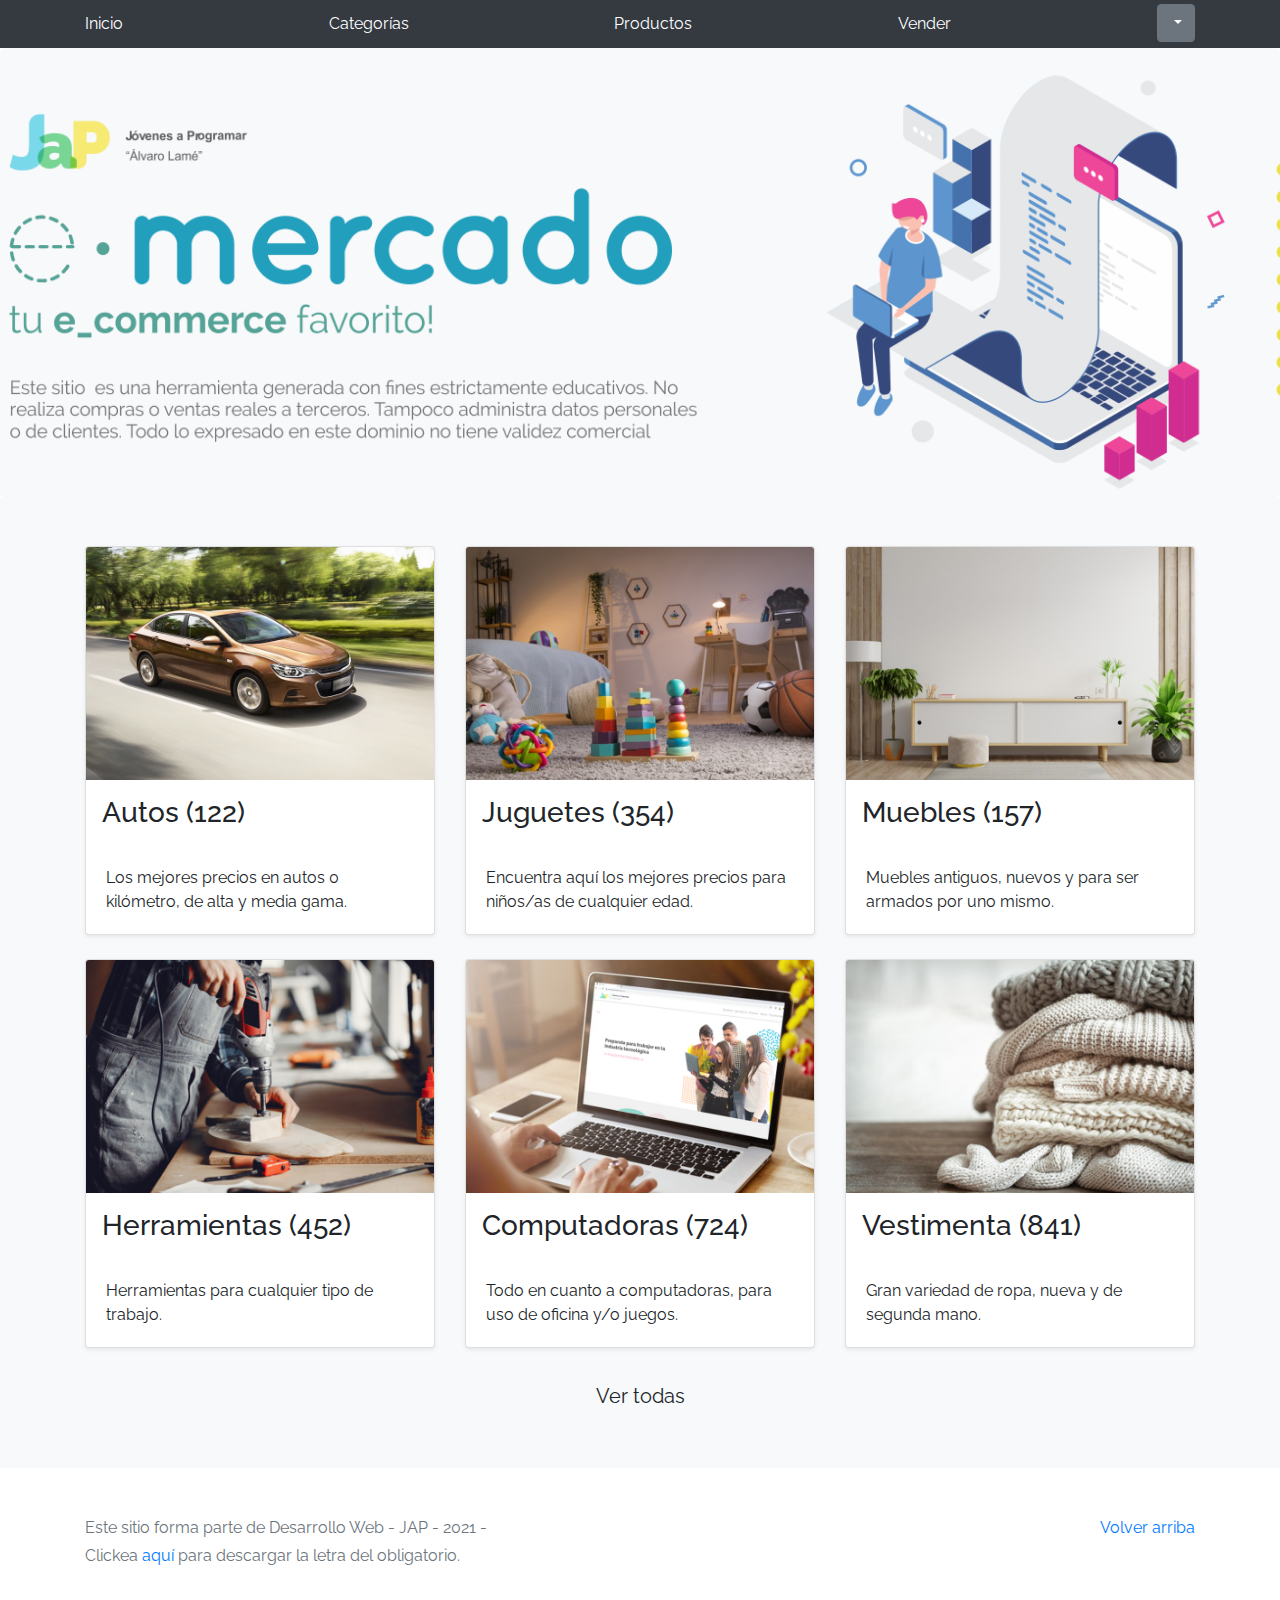
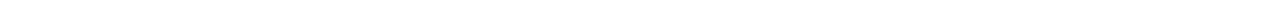
<file: index.html>
<!DOCTYPE html>
<!-- saved from url=(0049)https://getbootstrap.com/docs/4.3/examples/album/ -->
<html lang="en">
  <head>
    <meta http-equiv="Content-Type" content="text/html; charset=UTF-8">
    <meta name="viewport" content="width=device-width, initial-scale=1, shrink-to-fit=no">
    <meta name="description" content="">
    <title>eMercado - Todo lo que busques está aquí</title>

    <link rel="canonical" href="https://getbootstrap.com/docs/4.3/examples/album/">
    <link href="https://fonts.googleapis.com/css?family=Raleway:300,300i,400,400i,700,700i,900,900i" rel="stylesheet">
    <!-- Bootstrap core CSS -->
    <link rel="stylesheet" href="https://cdnjs.cloudflare.com/ajax/libs/font-awesome/5.15.4/css/all.min.css">
    <link href="css/bootstrap.min.css" rel="stylesheet">
    <link href="css/styles.css" rel="stylesheet">
  </head>
  <body>
    <nav class="site-header sticky-top py-1 bg-dark">
      <div class="container d-flex flex-column flex-md-row justify-content-between">
        <a class="py-2 d-none d-md-inline-block" href="index.html">Inicio</a>
        <a class="py-2 d-none d-md-inline-block" href="categories.html">Categorías</a>
        <a class="py-2 d-none d-md-inline-block" href="products.html">Productos</a>
        <a class="py-2 d-none d-md-inline-block" href="sell.html">Vender</a>

        <div class="dropdown">
          <button class="btn btn-secondary dropdown-toggle" type="button" id="dropdownMenuButton" data-toggle="dropdown" aria-haspopup="true" aria-expanded="false">
          </button>
          <div class="dropdown-menu" aria-labelledby="dropdownMenuButton">
            <a class="dropdown-item" href="cart.html">Carrito</a>
            <a class="dropdown-item" href="my-profile.html">Mi Perfil</a>
            <a class="dropdown-item" onClick="desconectar();" href="#">Desconectar</a>

          </div>
        </div>

      </div>
    </nav>
    <main role="main">
      <section class="jumbotron text-center">
        <div class="m-5">
          <h1></h1>
        </div>
      </section>
      <div class="album py-5 bg-light">
        <div class="container">
          <div class="row">
            <div class="col-md-4">
              <a href="categories.html" class="card mb-4 shadow-sm custom-card">
                <img class="bd-placeholder-img card-img-top"  src="img/cat1.jpg">
                <h3 class="m-3">Autos (122)</h3>
                <div class="card-body">
                  <p class="card-text">Los mejores precios en autos 0 kilómetro, de alta y media gama.</p>
                </div>
              </a>
            </div>
            <div class="col-md-4">
                <a href="categories.html" class="card mb-4 shadow-sm custom-card">
                  <img class="bd-placeholder-img card-img-top" src="img/cat2.jpg">
                  <h3 class="m-3">Juguetes (354)</h3>
                  <div class="card-body">
                    <p class="card-text">Encuentra aquí los mejores precios para niños/as de cualquier edad.</p>
                  </div>
                </a>
            </div>
            <div class="col-md-4">
                <a href="categories.html" class="card mb-4 shadow-sm custom-card">
                  <img class="bd-placeholder-img card-img-top" src="img/cat3.jpg">
                  <h3 class="m-3">Muebles (157)</h3>
                  <div class="card-body">
                    <p class="card-text">Muebles antiguos, nuevos y para ser armados por uno mismo.</p>
                  </div>
                </a>
            </div>
            <div class="col-md-4">
                <a href="categories.html" class="card mb-4 shadow-sm custom-card">
                  <img class="bd-placeholder-img card-img-top" src="img/cat4.jpg">
                  <h3 class="m-3">Herramientas (452)</h3>
                  <div class="card-body">
                    <p class="card-text">Herramientas para cualquier tipo de trabajo.</p>
                  </div>
                </a>
            </div>
            <div class="col-md-4">
                <a href="categories.html" class="card mb-4 shadow-sm custom-card">
                  <img class="bd-placeholder-img card-img-top" src="img/cat5.jpg">
                  <h3 class="m-3">Computadoras (724)</h3>
                  <div class="card-body">
                    <p class="card-text">Todo en cuanto a computadoras, para uso de oficina y/o juegos.</p>
                  </div>
                </a>
            </div>
            <div class="col-md-4">
                <a href="categories.html" class="card mb-4 shadow-sm custom-card">
                  <img class="bd-placeholder-img card-img-top" src="img/cat6.jpg">
                  <h3 class="m-3">Vestimenta (841)</h3>
                  <div class="card-body">
                    <p class="card-text">Gran variedad de ropa, nueva y de segunda mano.</p>
                  </div>
                </a>
            </div>
          </div>
          <div class="row">
              <a type="button" class="btn btn-light btn-lg btn-block" href="categories.html">Ver todas</a>
          </div>
        </div>
      </div>
    </main>
    <footer class="text-muted">
      <div class="container">
        <p class="float-right">
          <a href="#">Volver arriba</a>
        </p>
        <p>Este sitio forma parte de Desarrollo Web - JAP - 2021 -</p>
        <p>Clickea <a target="_blank" href="Letra.pdf">aquí</a> para descargar la letra del obligatorio.</p>
      </div>
    </footer>
    <script src="js/jquery-3.4.1.min.js"></script>
    <script src="js/bootstrap.bundle.min.js"></script>
    <script src="js/init.js"></script>
    <script src="js/login.js"></script>
    <script src="js/login.js"></script>    
  </body>
</html>
</file>
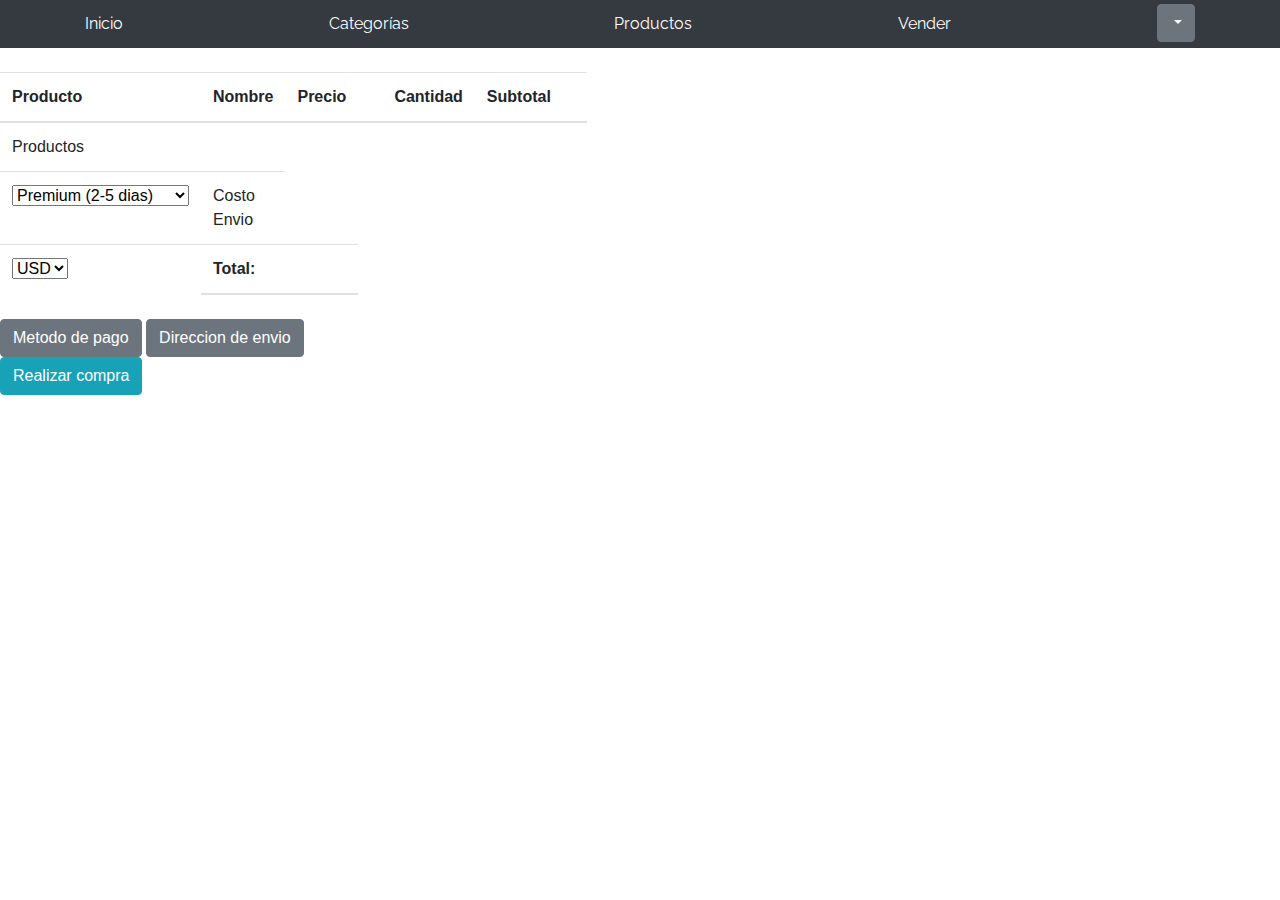
<file: cart.html>
<!DOCTYPE html>
<!-- saved from url=(0049)https://getbootstrap.com/docs/4.3/examples/album/ -->
<html lang="en">

<head>
  <meta http-equiv="Content-Type" content="text/html; charset=UTF-8">

  <meta name="viewport" content="width=device-width, initial-scale=1, shrink-to-fit=no">
  <meta name="description" content="">
  <title>eMercado - Todo lo que busques está aquí</title>

  <link rel="canonical" href="https://getbootstrap.com/docs/4.3/examples/album/">
  <link href="https://fonts.googleapis.com/css?family=Raleway:300,300i,400,400i,700,700i,900,900i" rel="stylesheet">
  <link href="css/cart.css" rel="stylesheet">

  <style>
    .bd-placeholder-img {
      font-size: 1.125rem;
      text-anchor: middle;
      -webkit-user-select: none;
      -moz-user-select: none;
      -ms-user-select: none;
      user-select: none;
    }

    @media (min-width: 768px) {
      .bd-placeholder-img-lg {
        font-size: 3.5rem;
      }
    }
  </style>
  <link href="css/bootstrap.min.css" rel="stylesheet">
  <link href="css/styles.css" rel="stylesheet">
  <link href="css/dropzone.css" rel="stylesheet">
</head>

<body>
            <nav class="site-header sticky-top py-1 bg-dark">
              <div class="container d-flex flex-column flex-md-row justify-content-between">
                <a class="py-2 d-none d-md-inline-block" href="index.html">Inicio</a>
                <a class="py-2 d-none d-md-inline-block" href="categories.html">Categorías</a>
                <a class="py-2 d-none d-md-inline-block" href="products.html">Productos</a>
                <a class="py-2 d-none d-md-inline-block" href="sell.html">Vender</a>
                <div class="dropdown">
                  <button class="btn btn-secondary dropdown-toggle" type="button" id="dropdownMenuButton" data-toggle="dropdown" aria-haspopup="true" aria-expanded="false">
                  </button>
                  <div class="dropdown-menu" aria-labelledby="dropdownMenuButton">
                    <a class="dropdown-item" href="cart.html">Mi Carrito<span id="mostrarCarrito" class="badge badge-pill badge-info"></span></a>
                    <a class="dropdown-item" href="my-profile.html">Mi Perfil</a>
                    <a class="dropdown-item" onClick="desconectar();" href="#">Desconectar</a>
            
                  </div>
                </div>
              </div>
              
            </nav>
        <div class="bloqueCentral">
            <table class="table w-25 my-4">
              <thead> <!-- Encabezado -->
                <tr>
                  <th scope="col">Producto</th>
                  <th scope="col">Nombre</th>
                  <th scope="col">Precio</th>
                  <th scope="col"></th>
                  <th scope="col">Cantidad</th>
                  <th scope="col">Subtotal</th>
                  <th></th>
                </tr>
              </thead>
              <tbody id="carrito">
              </tbody>
              <thead>
                <td scope="col">Productos</td>
                <td scope="col" id="costo"></td>
              </thead>
              <td>
                <select onchange="envio()" id="mySelect">
                  <option value="0.15">Premium (2-5 dias)</option>
                  <option value="0.07">Express (5-8 dias)</option>
                  <option value="0.05">Standard (12-15 dias)</option>
                </select>
                </td>
                <td id="CostoEnvio">Costo Envio</td>
                <thead>
                  <td><select onchange="currency()" id="myCurrency">
                    <option  value="USD">USD</option>
                    <option value="UYU">UYU</option>
                  </select>
            </td>
                  <th scope="col">Total:</th>
                  <th scope="col" id="total"></th>
                </thead>
            </table>  
          <div class="container">

          <div class="modal fade" id="contenedor-modal" tabindex="-1">
            <div class="modal-dialog">
              <div class="modal-content">
                <div class="modal-header"></div>
                <div class="modal-body"> 
                  <div> <input type="radio" name="choice" value="credito" id="credito" onclick="showOrHide()" > 
                    <label for="choice-yes">Tarjeta de Credito</label> 
                        <!--<div class="container" id="creditForm">
                          <div class="row mt-2">-->
                            <form  class="was-validated">
                              <div class="form-group" id="creditForm">

                                <div class="form-group">
                                  <label for="uname">Numero de tarjeta:</label>
                                  <input type="text" class="form-control" id="numeroPago" placeholder="Numero de tarjeta" maxlength="9" minlength="9" required>
                                  <div class="valid-feedback"></div>
                                  <div class="invalid-feedback"></div>
                                </div>

                        
                                <select id="VencimientoMes" class="form-select" aria-label="Disabled select example" required>
                                  <option value="">Mes de vencimiento</option>
                                  <option value="Enero">Enero</option>
                                  <option value="Febrero">Febrero</option>
                                  <option value="Marzo">Marzo</option>
                                  <option value="Abril">Abril</option>
                                  <option value="Mayo">Mayo</option>
                                  <option value="Junio">Junio</option>
                                  <option value="Julio">Julio</option>
                                  <option value="Agosto">Agosto</option>
                                  <option value="Setiembre">Setiembre</option>
                                  <option value="Octubre">Octubre</option>
                                  <option value="Noviembre">Noviembre</option>
                                  <option value="Diciembre">Diciembre</option>
                                </select>                      


                                <select id="VencimientoAño" class="form-select" aria-label="Disabled select example" required>
                                  <option value="">Año de vencimiento</option>
                                  <option value="21">21</option>
                                  <option value="22">22</option>
                                  <option value="23">23</option>
                                  <option value="24">24</option>
                                  <option value="25">25</option>
                                  <option value="26">26</option>
                                  <option value="27">27</option>
                                  <option value="28">28</option>
                                  <option value="29">29</option>
                                  <option value="30">30</option>
                                </select>

                                <div class="form-group">
                                  <label for="uname">Nombre</label>
                                  <input type="text" class="form-control" id="nombrePago" placeholder="Nombre" required>
                                  <div class="valid-feedback"></div>
                                  <div class="invalid-feedback"></div>
                                </div>
                                <button type="submit" class="btn btn-primary"  onclick="guardarpago()" >Guardar</button>

                          </div>
                        </form> 
                    
                      </div>

                
                  <input type="radio" name="choice" value="bancaria" id="bancaria" onclick="showOrHide()">
                  <label for="choice-no">Transferencia bancaria</label>   <div class="container" id="BankForm">
                  <form  class="was-validated">
                      <div class="form-group" id="creditForm">

                        <div class="form-group">
                          <label for="uname">Numero de cuenta:</label>
                          <input type="text" class="form-control" id="NumeroDeCuenta" placeholder="Numero de cuenta" maxlength="13" minlength="13" required>
                          <div class="valid-feedback"></div>
                          <div class="invalid-feedback"></div>
                        </div>
                        <button type="submit" class="btn btn-primary"  onclick="guardarpago()">Guardar</button>

                  </div>




                    </div>
                  </div>
                  <div class="modal-footer">

                  <button type="button" class="btn btn-secondary" data-dismiss="modal">Cerrar</button>



                  </div>
                </div>
              </form>
              </div>
            </div>
          </div>


          <div>
        
          </div>   
          <button class="btn btn-secondary" data-toggle="modal" data-target="#contenedor-modal">Metodo de pago</button>
     
  <button class="btn btn-secondary" type="button" data-toggle="collapse" data-target="#collapseExample" aria-expanded="false" aria-controls="collapseExample">
Direccion de envio  </button>

<div class="collapse" id="collapseExample">
  <div class="card card-body">
    <form  class="was-validated">
      <div class="container rounded bg-white mt-5 mb-5">
        <div class="row">
            <div class="col-md-5 border-right">
                <div class="p-3 py-5">
                    <div class="d-flex justify-content-between align-items-center mb-3">
                        <h4 class="text-right">Direccion de envio</h4>
                    </div>
                    <div class="row mt-2">
                        <div class="col-md-6"><label class="labels">Calle</label><input type="text" class="form-control" id="Calle" placeholder="Calle" required></div>
                        <div class="col-md-6"><label class="labels">Esquina</label><input type="text" class="form-control" id="Esquina" placeholder="Esquina" required></div>
                        <div class="col-md-6"><label class="labels">Numero de puerta</label><input type="text" class="form-control" id="Numero" placeholder="Numero" required></div>
                        <div class="col-md-6"><label class="labels">Pais</label><input type="text" class="form-control" id="Pais" placeholder="Pais" required></div>
    
                    </div>
                </div>
            </div>
        </div>
    </div>
    </div>
    </div>
    </form> 
  </div>

  </div>

  <button class="btn btn-info" onclick="comprar()">Realizar compra</button>

  <div id="spinner-wrapper">
    <div class="lds-ring">
      <div></div>
      <div></div>
      <div></div>
      <div></div>
    </div>
  </div>
  <script src="js/jquery-3.4.1.min.js"></script>
  <script src="js/bootstrap.bundle.min.js"></script>
  <script src="js/dropzone.js"></script>
  <script src="js/init.js"></script>
  <script src="js/cart.js"></script>



  
</body>

</html>
</file>
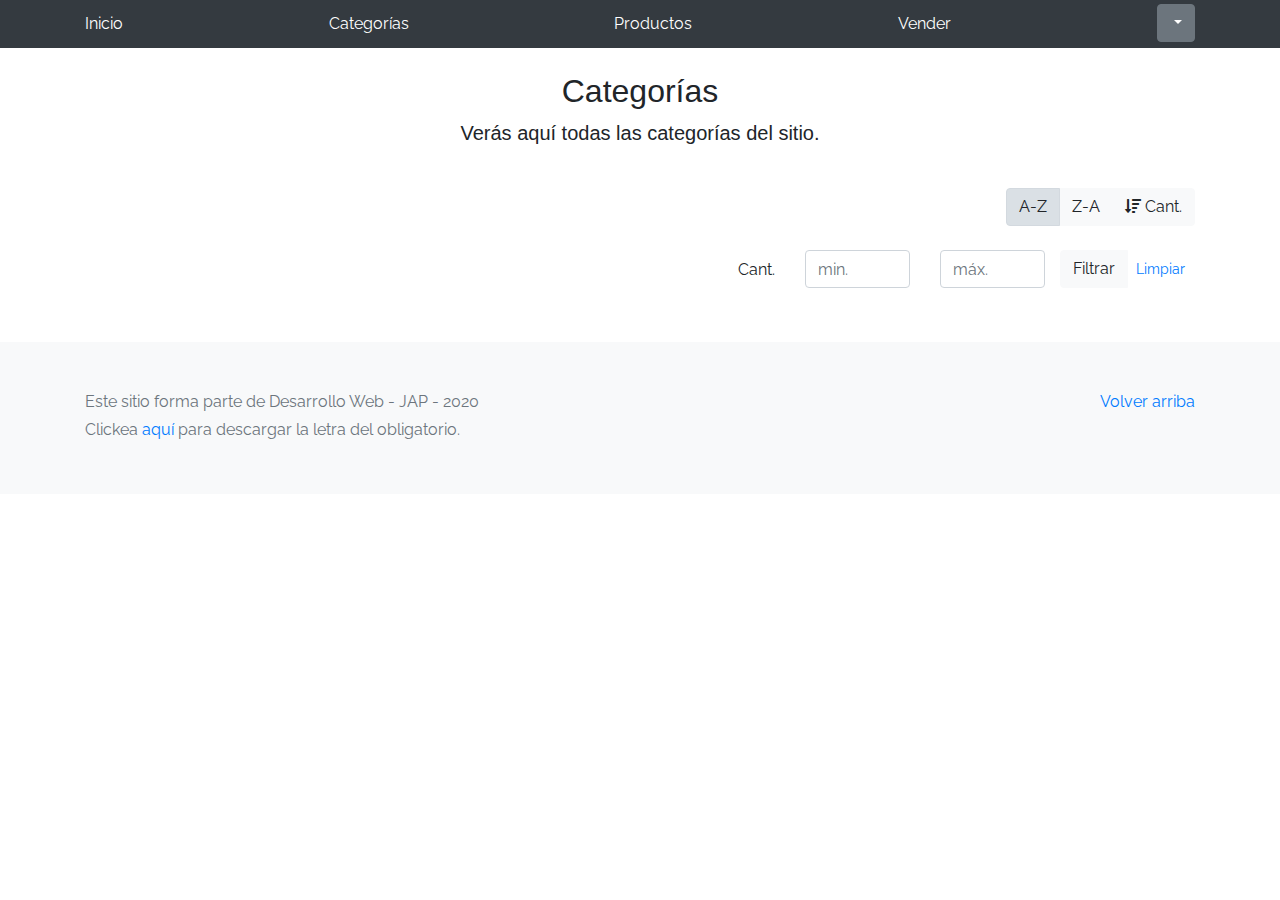
<file: categories.html>
<!DOCTYPE html>
<!-- saved from url=(0049)https://getbootstrap.com/docs/4.3/examples/album/ -->
<html lang="en">
  <head>
    <meta http-equiv="Content-Type" content="text/html; charset=UTF-8">
    <meta name="viewport" content="width=device-width, initial-scale=1, shrink-to-fit=no">
    <meta name="description" content="">
    <title>eMercado - Todo lo que busques está aquí</title>

    <link rel="canonical" href="https://getbootstrap.com/docs/4.3/examples/album/">
    <link href="https://fonts.googleapis.com/css?family=Raleway:300,300i,400,400i,700,700i,900,900i" rel="stylesheet">
    <link href="css/font-awesome.min.css" rel="stylesheet">

    <link href="css/bootstrap.min.css" rel="stylesheet">
    <link href="css/styles.css" rel="stylesheet">
  </head>
  <body>
    <nav class="site-header sticky-top py-1 bg-dark">
      <div class="container d-flex flex-column flex-md-row justify-content-between">
        <a class="py-2 d-none d-md-inline-block" href="index.html">Inicio</a>
        <a class="py-2 d-none d-md-inline-block" href="categories.html">Categorías</a>
        <a class="py-2 d-none d-md-inline-block" href="products.html">Productos</a>
        <a class="py-2 d-none d-md-inline-block" href="sell.html">Vender</a>

        <div class="dropdown">
          <button class="btn btn-secondary dropdown-toggle" type="button" id="dropdownMenuButton" data-toggle="dropdown" aria-haspopup="true" aria-expanded="false">
          </button>
          <div class="dropdown-menu" aria-labelledby="dropdownMenuButton">
            <a class="dropdown-item" href="cart.html">Mi Carrito</a>
            <a class="dropdown-item" href="my-profile.html">Mi Perfil</a>
            <a class="dropdown-item" onClick="desconectar();" href="#">Desconectar</a>

          </div>
        </div>
      


    </nav>
    <main role="main" class="pb-5">
        <div class="text-center p-4">
            <h2>Categorías</h2>
            <p class="lead">Verás aquí todas las categorías del sitio.</p>
        </div>
        <div class="container">
            <div class="row">
                <div class="col text-right">
                    <div class="btn-group btn-group-toggle mb-4" data-toggle="buttons">
                        <label class="btn btn-light active" id="sortAsc" >
                            <input type="radio" name="options" autocomplete="off" checked>A-Z
                        </label>
                        <label class="btn btn-light" id="sortDesc" >
                            <input type="radio" name="options" autocomplete="off">Z-A
                        </label>
                        <label class="btn btn-light" id="sortByCount" >
                            <input type="radio" name="options" autocomplete="off"><i class="fas fa-sort-amount-down mr-1"></i>Cant.
                        </label>
                    </div>
                </div>
            </div>
            <div class="row justify-content-end">
              <div class="col-md-6"></div>
                <div class="col-md-6 col-sm-12 mb-1 container">
                  <div class="row container p-0 m-0">
                    <div class="col">
                      <p class="font-weight-normal text-right my-2">Cant.</p>
                    </div>
                    <div class="col">
                      <input class="form-control" type="number" placeholder="min." id="rangeFilterCountMin">
                    </div>
                    <div class="col">
                      <input class="form-control" type="number" placeholder="máx." id="rangeFilterCountMax">
                    </div>
                    <div class="col-3 p-0">
                      <div class="btn-group" role="group">
                        <button class="btn btn-light btn-block" id="rangeFilterCount">Filtrar</button>
                        <button class="btn btn-link btn-sm" id="clearRangeFilter">Limpiar</button>
                      </div>
                    </div>
                  </div>
                </div>
            </div>
            <div class="row">
                <div class="list-group" id="cat-list-container">
                </div>
            </div>
        </div>
    </main>
    <footer class="text-muted bg-light">
      <div class="container">
        <p class="float-right">
          <a href="#">Volver arriba</a>
        </p>
        <p>Este sitio forma parte de Desarrollo Web - JAP - 2020</p>
        <p>Clickea <a target="_blank" href="Letra.pdf">aquí</a> para descargar la letra del obligatorio.</p>
      </div>
    </footer>
    <div id="spinner-wrapper"><div class="lds-ring"><div></div><div></div><div></div><div></div></div></div>
    <script src="js/jquery-3.4.1.min.js"></script>
    <script src="js/bootstrap.bundle.min.js"></script>
    <script src="js/init.js"></script>
    <script src="js/categories.js"></script>
    <script src="js/login.js"></script>
  </body>
</html>
</file>
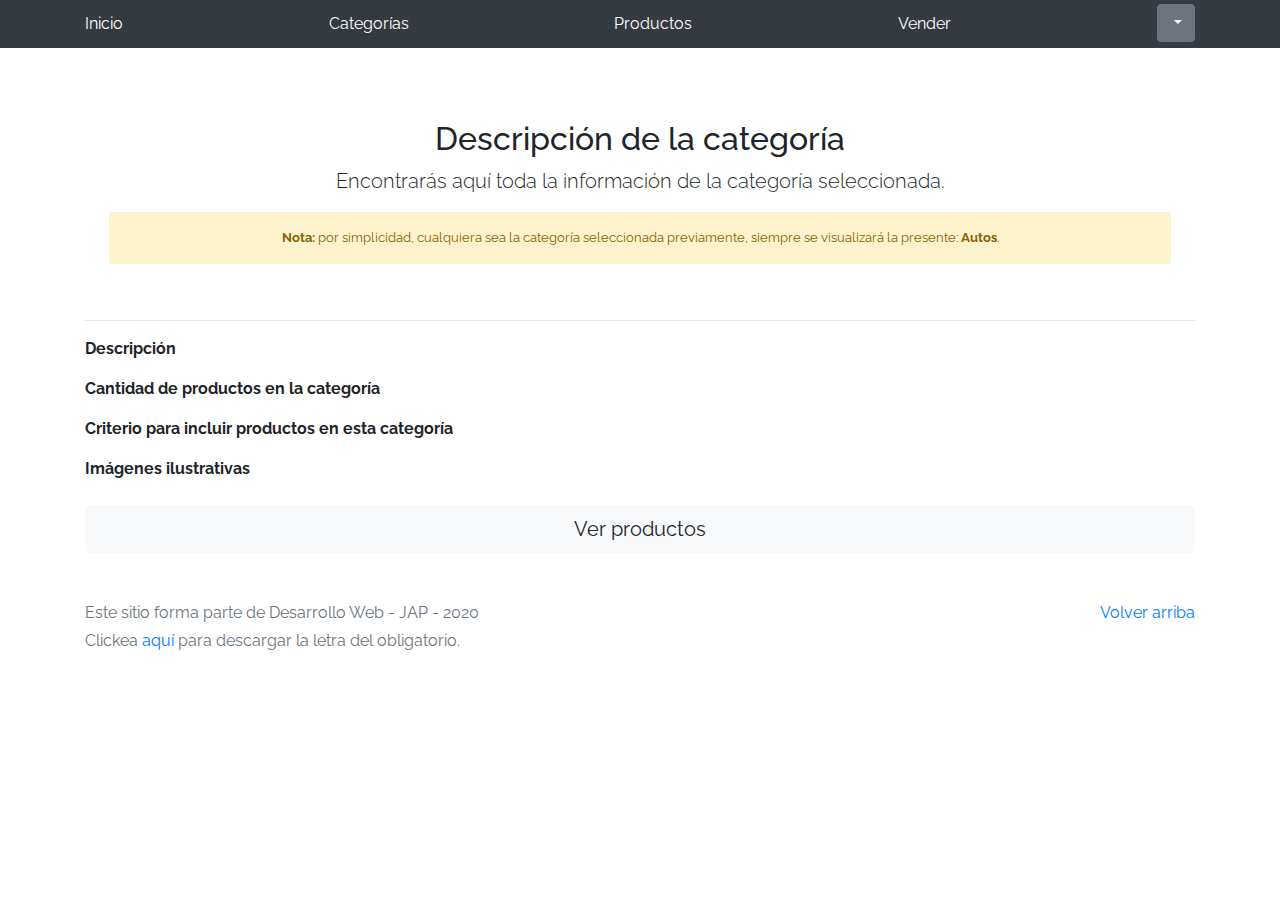
<file: category-info.html>
<!DOCTYPE html>
<!-- saved from url=(0049)https://getbootstrap.com/docs/4.3/examples/album/ -->
<html lang="en">

<head>
  <meta http-equiv="Content-Type" content="text/html; charset=UTF-8">
  <meta name="viewport" content="width=device-width, initial-scale=1, shrink-to-fit=no">
  <meta name="description" content="">
  <title>eMercado - Todo lo que busques está aquí</title>

  <link rel="canonical" href="https://getbootstrap.com/docs/4.3/examples/album/">
  <link href="https://fonts.googleapis.com/css?family=Raleway:300,300i,400,400i,700,700i,900,900i" rel="stylesheet">
  <!-- Bootstrap core CSS -->
  <link href="css/bootstrap.min.css" rel="stylesheet">
  <link href="css/styles.css" rel="stylesheet">
</head>

<body>
  <nav class="site-header sticky-top py-1 bg-dark">
    <div class="container d-flex flex-column flex-md-row justify-content-between">
      <a class="py-2 d-none d-md-inline-block" href="index.html">Inicio</a>
      <a class="py-2 d-none d-md-inline-block" href="categories.html">Categorías</a>
      <a class="py-2 d-none d-md-inline-block" href="products.html">Productos</a>
      <a class="py-2 d-none d-md-inline-block" href="sell.html">Vender</a>

      <div class="dropdown">
        <button class="btn btn-secondary dropdown-toggle" type="button" id="dropdownMenuButton" data-toggle="dropdown" aria-haspopup="true" aria-expanded="false">
        </button>
        <div class="dropdown-menu" aria-labelledby="dropdownMenuButton">
          <a class="dropdown-item" href="cart.html">Mi Carrito</a>
          <a class="dropdown-item" href="my-profile.html">Mi Perfil</a>
          <a class="dropdown-item" onClick="desconectar();" href="#">Desconectar</a>

        </div>
      </div>
      
    </div>
  </nav>
  <main role="main">
    <div class="container mt-5">
      <div class="text-center p-4">
        <h2>Descripción de la categoría</h2>
        <p class="lead">Encontrarás aquí toda la información de la categoría seleccionada.</p>
        <p class="small alert-warning py-3"><strong>Nota: </strong>por simplicidad, cualquiera sea la categoría
          seleccionada previamente, siempre se visualizará la presente: <strong>Autos</strong>.</p>
      </div>
      <h3 id="categoryName"></h3>
      <hr class="my-3">
      <dl>
        <dt>Descripción</dt>
        <dd>
          <p id="categoryDescription"></p>
        </dd>

        <dt>Cantidad de productos en la categoría</dt>
        <dd>
          <p id="productCount"></p>
        </dd>

        <dt>Criterio para incluir productos en esta categoría</dt>
        <dd>
          <p id="productCriteria"></p>
        </dd>

        <dt>Imágenes ilustrativas</dt>
        <dd>
          <div class="row text-center text-lg-left pt-2" id="productImagesGallery">
          </div>
        </dd>
      </dl>
      <a type="button" class="btn btn-light btn-lg btn-block" href="products.html">Ver productos</a>
    </div>
  </main>
  <footer class="text-muted">
    <div class="container">
      <p class="float-right">
        <a href="#">Volver arriba</a>
      </p>
      <p>Este sitio forma parte de Desarrollo Web - JAP - 2020</p>
      <p>Clickea <a target="_blank" href="Letra.pdf">aquí</a> para descargar la letra del obligatorio.</p>
    </div>
  </footer>
  <div id="spinner-wrapper">
    <div class="lds-ring">
      <div></div>
      <div></div>
      <div></div>
      <div></div>
    </div>
  </div>
  <script src="js/jquery-3.4.1.min.js"></script>
  <script src="js/bootstrap.bundle.min.js"></script>
  <script src="js/init.js"></script>
  <script src="js/category-info.js"></script>
</body>

</html>
</file>
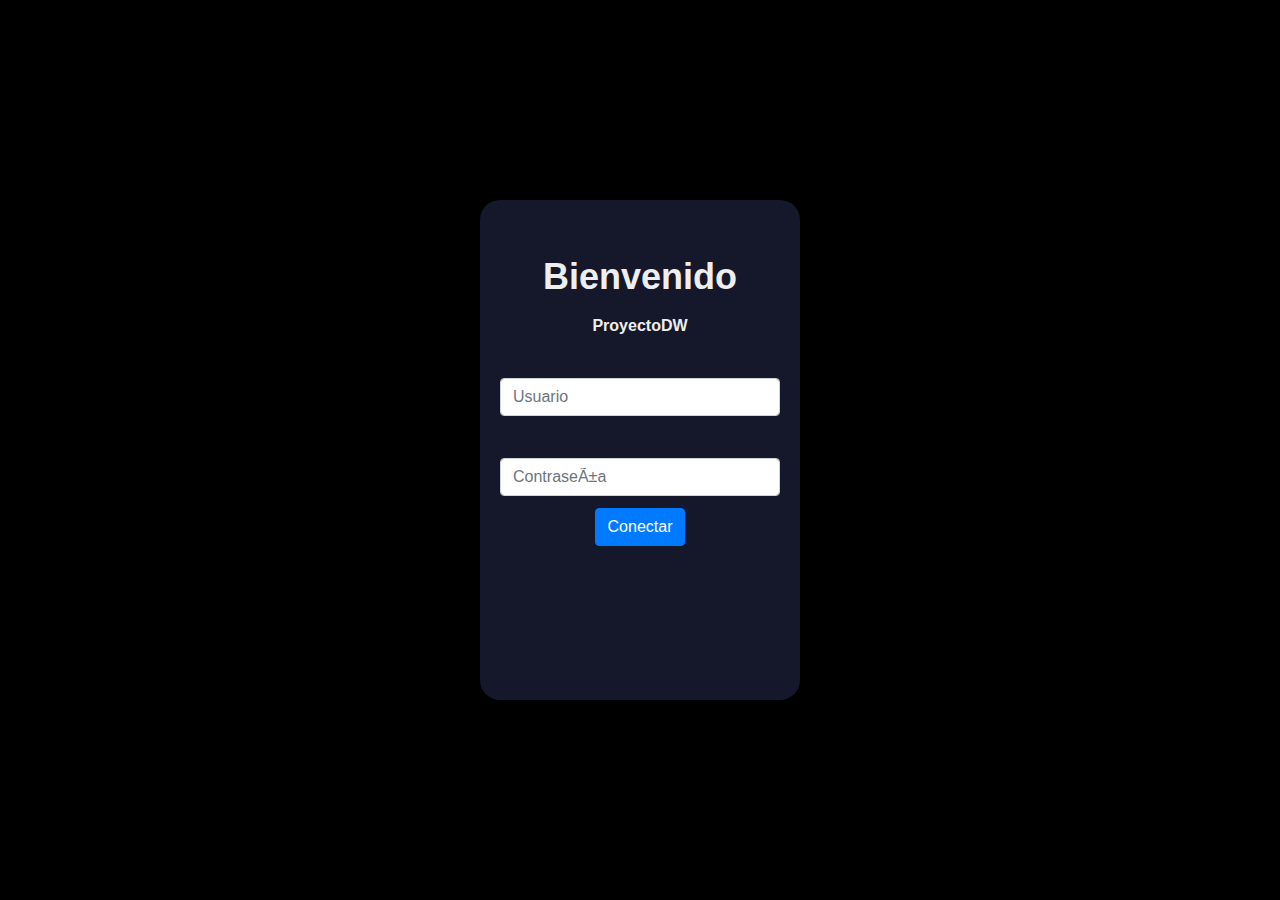
<file: login.html>
<!DOCTYPE html>
<!-- saved from url=(0049)https://getbootstrap.com/docs/4.3/examples/album/ -->
<html lang="en">

<head>
  <meta http-equiv="Content
  -Type" content="text/html; charset=UTF-8">
  <meta name="viewport" content="width=device-width, initial-scale=1, shrink-to-fit=no">
  <meta name="description" content="">
  
  <meta name="google-signin-scope" content="profile email">
  <meta name="google-signin-client_id" content=141894507208-ut2lqoqnmeql2u5ft4muaeps0f93aifi.apps.googleusercontent.com>
  <script src="https://apis.google.com/js/platform.js?onload=onLoad" async defer></script>
  <script src="js/login.js"></script>

  <script src="js/init.js"></script>
  <script src="js/login.js"></script>
  <title>eMercado - Todo lo que busques está aquí</title>

  <link rel="canonical" href="https://getbootstrap.com/docs/4.3/examples/album/">
  <link href="https://fonts.googleapis.com/css?family=Raleway:300,300i,400,400i,700,700i,900,900i" rel="stylesheet">
  <!-- Bootstrap core CSS -->
  <link href="css/bootstrap.min.css" rel="stylesheet">
  <link href="css/styles.css" rel="stylesheet">
   <style>
    body {
  align-items: center;
  background-color: #000;
  display: flex;
  justify-content: center;
  height: 100vh;
}

.form {
  background-color: #15172b;
  border-radius: 20px;
  box-sizing: border-box;
  height: 500px;
  padding: 20px;
  width: 320px;
}

.title {
  color: #eee;
  font-family: sans-serif;
  font-size: 36px;
  font-weight: 600;
  margin-top: 30px;
}

.subtitle {
  color: #eee;
  font-family: sans-serif;
  font-size: 16px;
  font-weight: 600;
  margin-top: 10px;
}

.input-container {
  height: 50px;
  position: relative;
  width: 100%;
}

.ic1 {
  margin-top: 40px;
}

.ic2 {
  margin-top: 30px;
}

.input {
  background-color: #303245;
  border-radius: 12px;
  border: 0;
  box-sizing: border-box;
  color: #eee;
  font-size: 18px;
  height: 100%;
  outline: 0;
  padding: 4px 20px 0;
  width: 100%;
}

.cut {
  background-color: #15172b;
  border-radius: 10px;
  height: 20px;
  left: 20px;
  position: absolute;
  top: -20px;
  transform: translateY(0);
  transition: transform 200ms;
  width: 76px;
}

.cut-short {
  width: 50px;
}

.input:focus ~ .cut,
.input:not(:placeholder-shown) ~ .cut {
  transform: translateY(8px);
}

.placeholder {
  color: #65657b;
  font-family: sans-serif;
  left: 20px;
  line-height: 14px;
  pointer-events: none;
  position: absolute;
  transform-origin: 0 50%;
  transition: transform 200ms, color 200ms;
  top: 20px;
}

.input:focus ~ .placeholder,
.input:not(:placeholder-shown) ~ .placeholder {
  transform: translateY(-30px) translateX(10px) scale(0.75);
}

.input:not(:placeholder-shown) ~ .placeholder {
  color: #808097;
}

.input:focus ~ .placeholder {
  color: #dc2f55;
}

.btn btn-primary {
  background-color: #08d;
  border-radius: 12px;
  border: 0;
  box-sizing: border-box;
  color: #eee;
  cursor: pointer;
  font-size: 18px;
  height: 50px;
  margin-top: 38px;
   outline: 0;
  text-align: center;
  width: 100%;
}

.btn btn-primary:active {
  background-color: #06b;
}
.g-signin2 {

  margin-left: 28%;
  margin-top: 10px;
}
    
  </style>
</head>

<body class="text-center">
  

  </form>

  <div class="form">
    <div class="title">Bienvenido</div>
    <div class="subtitle">ProyectoDW</div>
    <div class="input-container ic1">
      <input id="usuario" class="form-control" type="text" placeholder="Usuario" />
      <div class="cut"></div>
      <label for="usuario" class="placeholder"></label>
    </div>
    <div class="input-container ic2">
      <input id="password" class="form-control" type="password" placeholder="Contraseña" />
      <div class="cut"></div>
      <label for="password" class="placeholder"></label>
    </div>
    
    <button type="button" class="btn btn-primary" onClick="conectar();">Conectar</button> 
    <div class="g-signin2" data-onsuccess="onSignIn" data-theme="dark"></div>

  </div>



  <script type="text/javascript">    
  let dato = JSON.parse(localStorage.getItem('dato'));
  if (dato.estado=='conectado'){
    location.href="index.html";
  }
  </script>
</body>

</html>
</file>
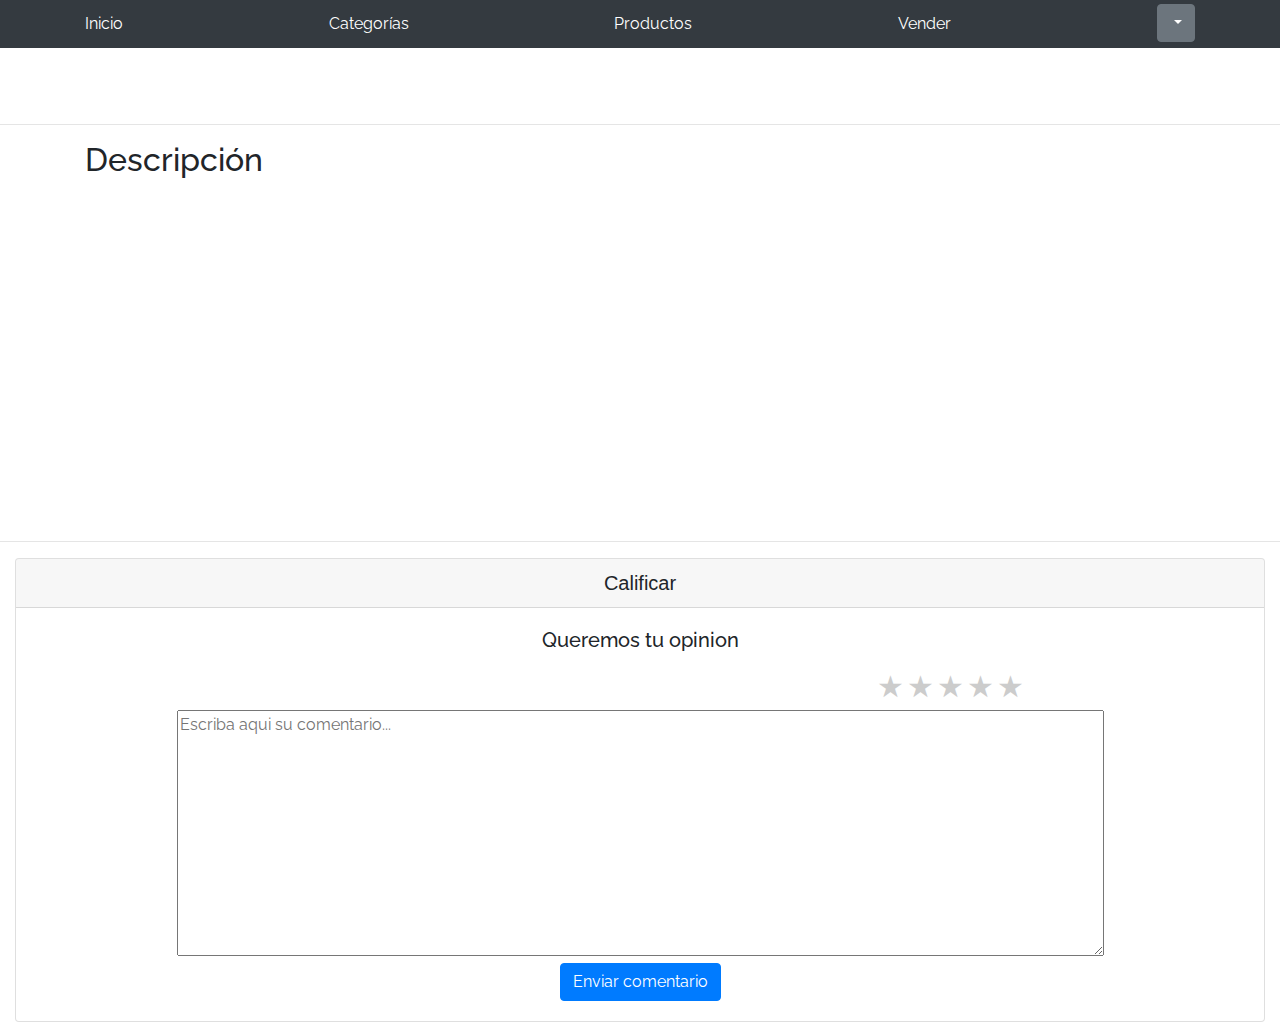
<file: product-info.html>
<!DOCTYPE html>
<!-- saved from url=(0049)https://getbootstrap.com/docs/4.3/examples/album/ -->
<html lang="en">

<head>
  <meta http-equiv="Content-Type" content="text/html; charset=UTF-8">
  <meta name="viewport" content="width=device-width, initial-scale=1, shrink-to-fit=no">
  <meta name="description" content="">
  <title>eMercado - Todo lo que busques está aquí</title>
 

  <link rel="canonical" href="https://getbootstrap.com/docs/4.3/examples/album/">
  <link href="https://fonts.googleapis.com/css?family=Raleway:300,300i,400,400i,700,700i,900,900i" rel="stylesheet">
  <link href="css/font-awesome.min.css" rel="stylesheet">
  <link href="css/bootstrap.min.css" rel="stylesheet">
  <link href="css/styles.css" rel="stylesheet">
  <link href="css/estrellas.css" rel="stylesheet">
  <link href="css/product-info.css" rel="stylesheet">
  <link href="css/relacionados.css" rel="stylesheet">
  
</head>
<style>


</style>
<body>
  <nav class="site-header sticky-top py-1 bg-dark">
    <div class="container d-flex flex-column flex-md-row justify-content-between">
      <a class="py-2 d-none d-md-inline-block" href="index.html">Inicio</a>
      <a class="py-2 d-none d-md-inline-block" href="categories.html">Categorías</a>
      <a class="py-2 d-none d-md-inline-block" href="products.html">Productos</a>
      <a class="py-2 d-none d-md-inline-block" href="sell.html">Vender</a>

      <div class="dropdown">
        <button class="btn btn-secondary dropdown-toggle" type="button" id="dropdownMenuButton" data-toggle="dropdown" aria-haspopup="true" aria-expanded="false">
        </button>
        <div class="dropdown-menu" aria-labelledby="dropdownMenuButton">
          <a class="dropdown-item" href="cart.html">Mi Carrito</a>
          <a class="dropdown-item" href="my-profile.html">Mi Perfil</a>
          <a class="dropdown-item" onClick="desconectar();" href="#">Desconectar</a>

        </div>
      </div>
      
    </div>
  </nav>

   
      <h1 id="productName" ></h1>
      <hr class="my-3">

      <div class="container" >
        <div class ="container" id="carouselAuto">
        <div  class="carousel slide" data-ride="carousel" data-interval=2000>
            <div class="carousel-inner" id="productImagesGallery">
             </div>      
         </div><br>

      </div>
        
        <h2 id="descripcionProductInfo">Descripción</h2>
          
          <p id="productDescription"></p>
      
          <h1 id="productCost"></h1>
        </div>
          <hr class="my-3">
    
      

         

          <div class="row justify-content-center" id="relacionados"></div>
          <div id="comentariosGuardados"></div>
        

          



          <div class="col-12" >
            <div class="card" id="calificacionCarta">
              <h5 class="card-header">Calificar</h5>
              <div class="card-body">
                <h5 class="card-title">Queremos tu opinion</h5>

                <div class="puntuacion" id="puntuacion">
                  <input type="radio" id="star5" name="rate" value="5" />
                  <label for="star5" title="text">5 estrellas</label>
                  <input type="radio" id="star4" name="rate" value="4" />
                  <label for="star4" title="text">4 estrellas</label>
                  <input type="radio" id="star3" name="rate" value="3" />
                  <label for="star3" title="text">3 estrellas</label>
                  <input type="radio" id="star2" name="rate" value="2" />
                  <label for="star2" title="text">2 estrellas</label>
                  <input type="radio" id="star1" name="rate" value="1" />
                  <label for="star1" title="text">1 estrellas</label>
                </div>

                <textarea name="" id="opinion" cols="100" rows="10" placeholder="Escriba aqui su comentario..."
                spellcheck="true"></textarea>
              <br>
              <input id="botonComentarioNuevo" type="button" value="Enviar comentario" class="btn btn-primary" onclick="nuevoComentario()">          
              </div>
          </div>



          

  </footer>
  <div id="spinner-wrapper">
    <div class="lds-ring">
      <div></div>
      <div></div>
      <div></div>
      <div></div>
    </div>
  </div>
  <script src="js/jquery-3.4.1.min.js"></script>
  <script src="js/bootstrap.bundle.min.js"></script>
  <script src="js/init.js"></script>
  <script src="js/product-info.js"></script>
  
</body>

</html>
</file>
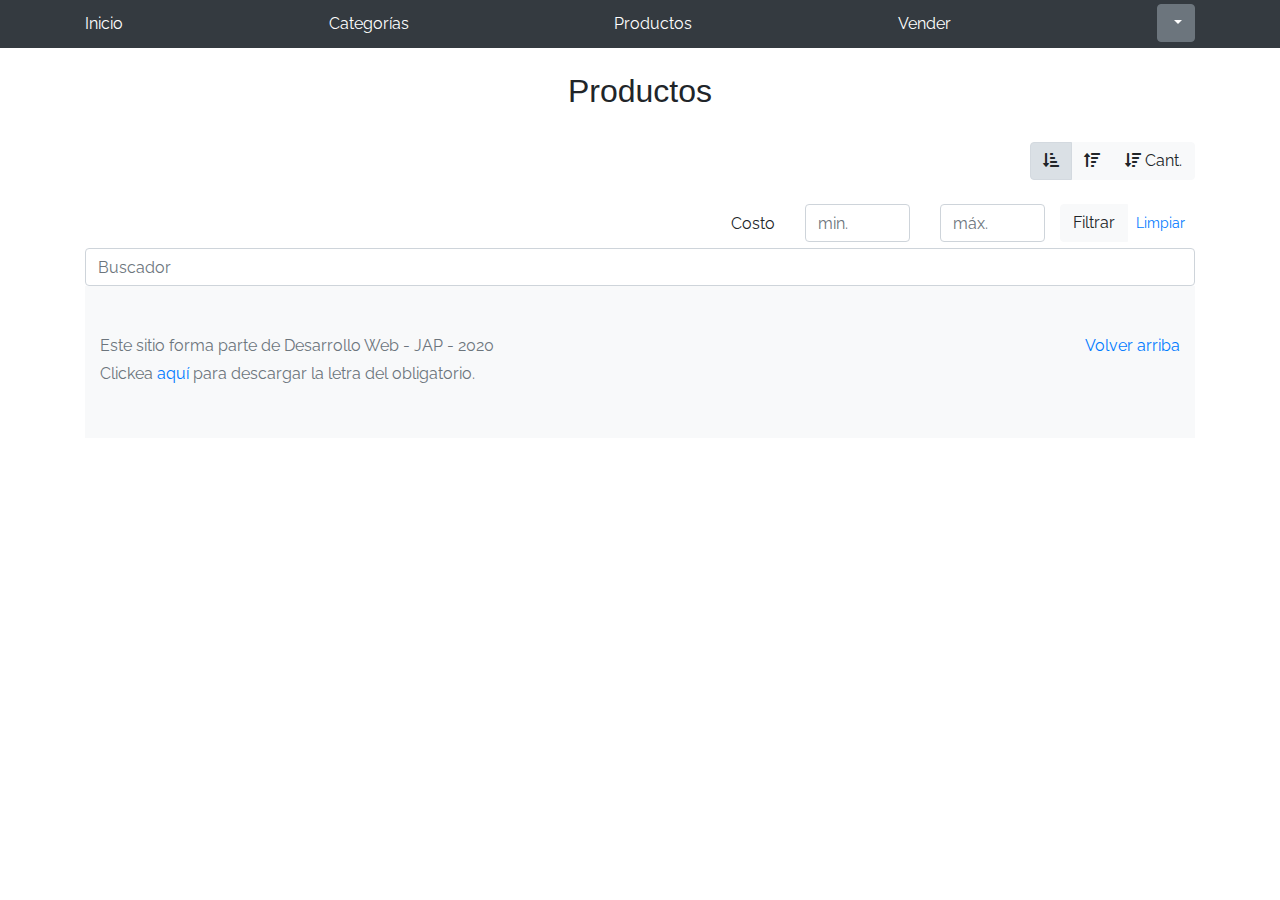
<file: products.html>
<!DOCTYPE html>
<!-- saved from url=(0049)https://getbootstrap.com/docs/4.3/examples/album/ -->
<html lang="en">
  <head>
    <meta http-equiv="Content-Type" content="text/html; charset=UTF-8">
    <meta name="viewport" content="width=device-width, initial-scale=1, shrink-to-fit=no">
    <meta name="description" content="">
    <title>eMercado - Todo lo que busques está aquí</title>

    <link rel="canonical" href="https://getbootstrap.com/docs/4.3/examples/album/">
    <link href="https://fonts.googleapis.com/css?family=Raleway:300,300i,400,400i,700,700i,900,900i" rel="stylesheet">
    <link href="css/font-awesome.min.css" rel="stylesheet">
    <link href="css/bootstrap.min.css" rel="stylesheet">
    <link href="css/styles.css" rel="stylesheet">
  </head>
  <body>
    <nav class="site-header sticky-top py-1 bg-dark">
      <div class="container d-flex flex-column flex-md-row justify-content-between">
        <a class="py-2 d-none d-md-inline-block" href="index.html">Inicio</a>
        <a class="py-2 d-none d-md-inline-block" href="categories.html">Categorías</a>
        <a class="py-2 d-none d-md-inline-block" href="products.html">Productos</a>
        <a class="py-2 d-none d-md-inline-block" href="sell.html">Vender</a>

              <div class="dropdown">
          <button class="btn btn-secondary dropdown-toggle" type="button" id="dropdownMenuButton" data-toggle="dropdown" aria-haspopup="true" aria-expanded="false">
          </button>
          <div class="dropdown-menu" aria-labelledby="dropdownMenuButton">
            <a class="dropdown-item" href="cart.html">Mi Carrito</a>
            <a class="dropdown-item" href="my-profile.html">Mi Perfil</a>
            <a class="dropdown-item" onClick="desconectar();" href="#">Desconectar</a>

          </div>

      
      </div>
    </nav>



    <main role="main" class="pb-5">
      <div class="text-center p-4">
          <h2>Productos</h2>
      </div>
            <div class="container">
      <div class="row">
          <div class="col text-right">
              <div class="btn-group btn-group-toggle mb-4" data-toggle="buttons">
                  <label class="btn btn-light active" id="sortAsc" >
                      <input type="radio" name="options" autocomplete="off" checked><i class="fas fa-sort-amount-down-alt"></i>
                  </label>
                  <label class="btn btn-light" id="sortDesc" >
                      <input type="radio" name="options" autocomplete="off"><i class="fas fa-sort-amount-up"></i>
                  </label>
                  <label class="btn btn-light" id="sortByCount" >
                      <input type="radio" name="options" autocomplete="off"><i class="fas fa-sort-amount-down mr-1"></i>Cant.
                  </label>
              </div>
          </div>
      </div>
      <div class="row justify-content-end">
        <div class="col-md-6"></div>
          <div class="col-md-6 col-sm-12 mb-1 container">
            <div class="row container p-0 m-0">
              <div class="col">
                <p class="font-weight-normal text-right my-2">Costo</p>
              </div>
              <div class="col">
                <input class="form-control" type="number" placeholder="min." id="rangeFilterCountMin">
              </div>
              <div class="col">
                <input class="form-control" type="number" placeholder="máx." id="rangeFilterCountMax">
              </div>
              <div class="col-3 p-0">
                <div class="btn-group" role="group">
                  <button class="btn btn-light btn-block" id="rangeFilterCount">Filtrar</button>
                  <button class="btn btn-link btn-sm" id="clearRangeFilter">Limpiar</button>

                </div>
              </div>
            </div>
          </div>
      </div>
      <input type="search" placeholder="Buscador" class="form-control" id="buscador"></input>

      <div class="container">
        <div class="row">
          <div class="product-group" id="product-list-container">
          </div>
        </div>
      </div>


  <footer class="text-muted bg-light">
      <div class="container">
        <p class="float-right">
          <a href="#">Volver arriba</a>
        </p>
        <p>Este sitio forma parte de Desarrollo Web - JAP - 2020</p>
        <p>Clickea <a target="_blank" href="Letra.pdf">aquí</a> para descargar la letra del obligatorio.</p>
      </div>
    </footer>




    
    <div id="spinner-wrapper"><div class="lds-ring"><div></div><div></div><div></div><div></div></div></div>
    <script src="js/jquery-3.4.1.min.js"></script>
    <script src="js/bootstrap.bundle.min.js"></script>
    <script src="js/init.js"></script>
    <script src="js/products.js"></script>
    <script src="js/login.js"></script>
    <script src="js/cart.js"></script>

  </body>
</html>
</file>
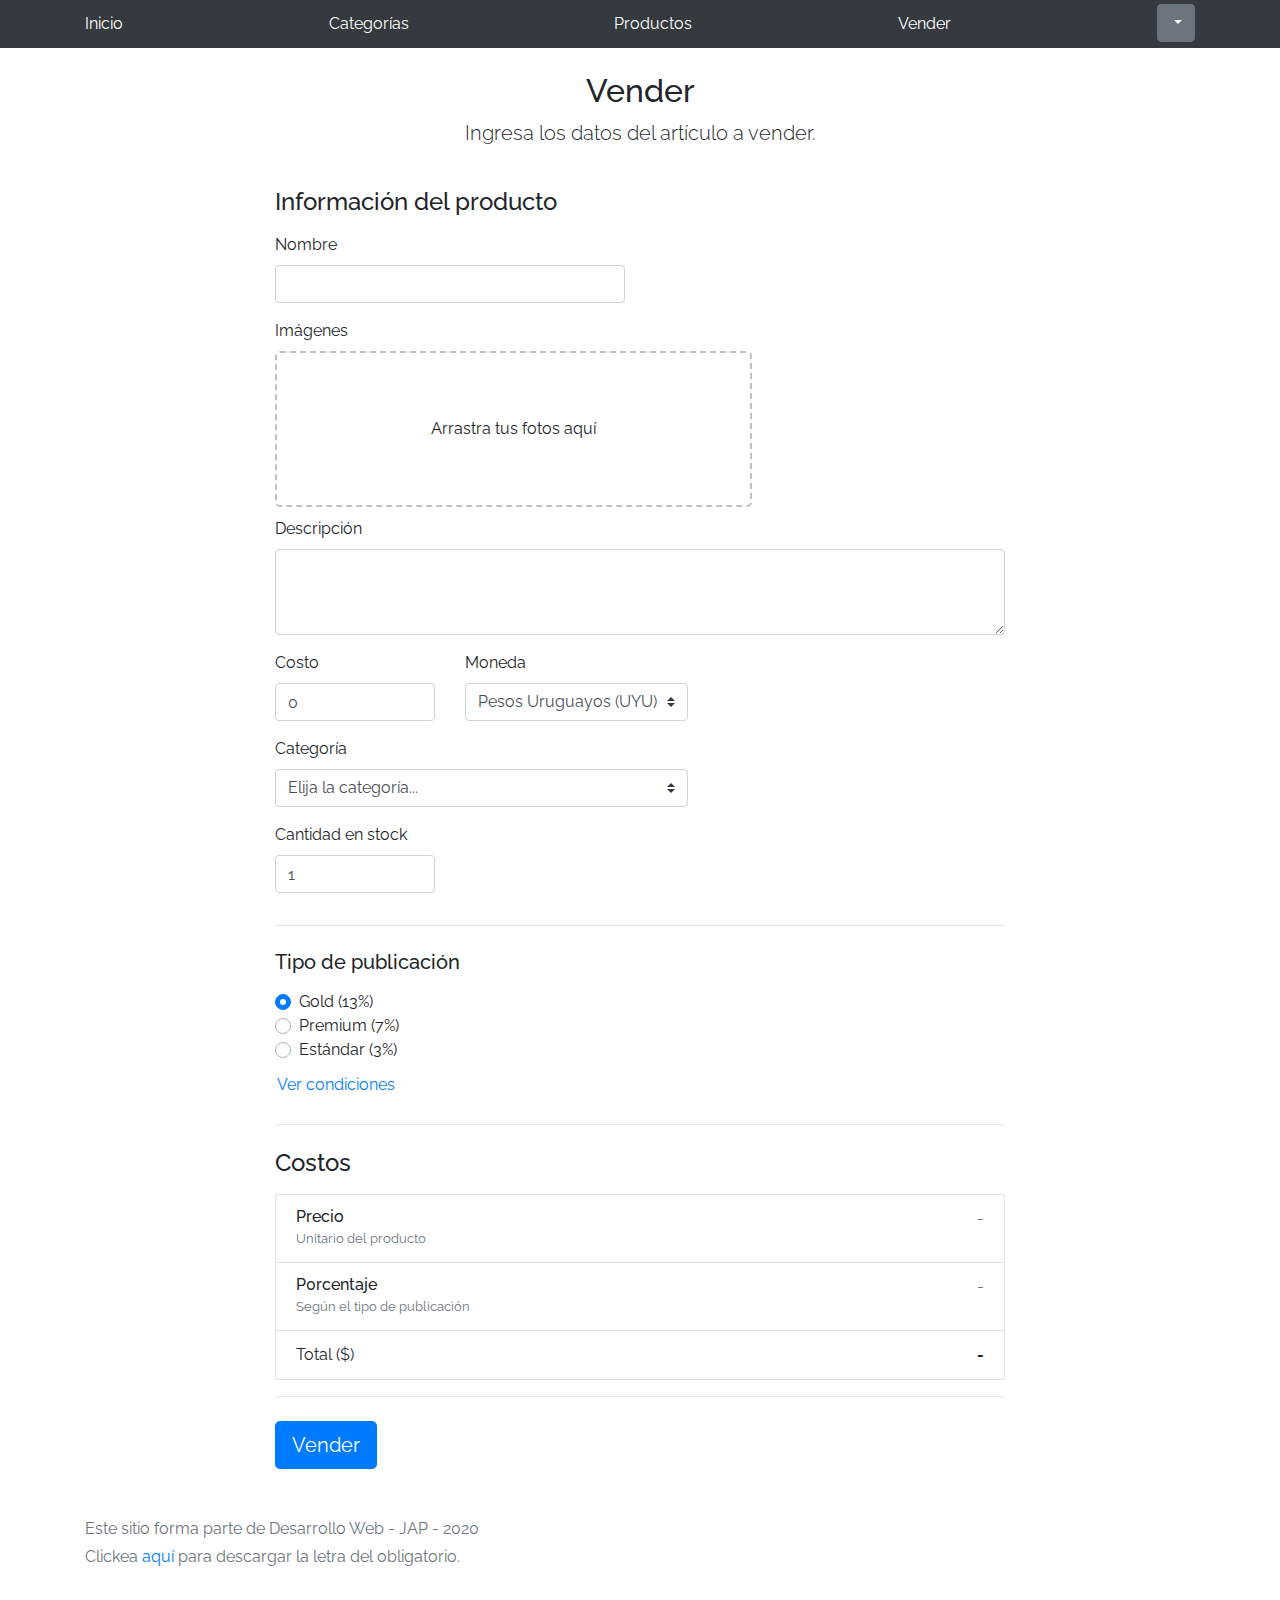
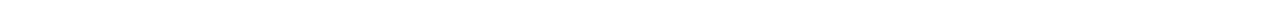
<file: sell.html>
<!DOCTYPE html>
<!-- saved from url=(0049)https://getbootstrap.com/docs/4.3/examples/album/ -->
<html lang="en"><head><meta http-equiv="Content-Type" content="text/html; charset=UTF-8">
    
    <meta name="viewport" content="width=device-width, initial-scale=1, shrink-to-fit=no">
    <meta name="description" content="">
    <title>eMercado - Todo lo que busques está aquí</title>

    <link rel="canonical" href="https://getbootstrap.com/docs/4.3/examples/album/">
    <link href="https://fonts.googleapis.com/css?family=Raleway:300,300i,400,400i,700,700i,900,900i" rel="stylesheet">

    <style>
      .bd-placeholder-img {
        font-size: 1.125rem;
        text-anchor: middle;
        -webkit-user-select: none;
        -moz-user-select: none;
        -ms-user-select: none;
        user-select: none;
      }

      @media (min-width: 768px) {
        .bd-placeholder-img-lg {
          font-size: 3.5rem;
        }
      }
    </style>
    <link href="css/bootstrap.min.css" rel="stylesheet">
    <link href="css/styles.css" rel="stylesheet">
    <link href="css/dropzone.css" rel="stylesheet">
  </head>
  <body>
    <nav class="site-header sticky-top py-1 bg-dark">
        <div class="container d-flex flex-column flex-md-row justify-content-between">
            <a class="py-2 d-none d-md-inline-block" href="index.html">Inicio</a>
            <a class="py-2 d-none d-md-inline-block" href="categories.html">Categorías</a>
            <a class="py-2 d-none d-md-inline-block" href="products.html">Productos</a>
            <a class="py-2 d-none d-md-inline-block" href="sell.html">Vender</a>
            
            <div class="dropdown">
              <button class="btn btn-secondary dropdown-toggle" type="button" id="dropdownMenuButton" data-toggle="dropdown" aria-haspopup="true" aria-expanded="false">
              </button>
              <div class="dropdown-menu" aria-labelledby="dropdownMenuButton">
                <a class="dropdown-item" href="cart.html">Mi Carrito</a>
                <a class="dropdown-item" href="my-profile.html">Mi Perfil</a>
                <a class="dropdown-item" onClick="desconectar();" href="#">Desconectar</a>
    
              </div>
            </div>

        </div>
    </nav>
      <div class="container">
        <div class="text-center p-4">
          <h2>Vender</h2>
          <p class="lead">Ingresa los datos del artículo a vender.</p>
        </div>
        <div class="row justify-content-md-center">
          <div class="col-md-8 order-md-1">
            <h4 class="mb-3">Información del producto</h4>
            <form class="needs-validation" id="sell-info">
              <div class="row">
                <div class="col-md-6 mb-3">
                  <label for="productName">Nombre</label>
                  <input type="text" class="form-control" id="productName" placeholder="" value="" >
                  <div class="invalid-feedback">
                    Ingresa un nombre
                  </div>
                </div>
              </div>
              <div class="row">
                <div class="col-md-8 order-md-1">
                    <label for="zip">Imágenes</label>
                    <div class="needsclick dz-clickable" id="file-upload">
                      <div class="dz-message needsclick">
                        Arrastra tus fotos aquí<br>
                      </div>
                    </div>
                </div>
              </div>
              <div class="row">
                  <div class="col-md-12 mb-3">
                      <label for="productDescription">Descripción</label>
                      <textarea class="form-control" id="productDescription" rows="3"></textarea>
                  </div>
                </div>
              <div class="row">
                <div class="col-md-3 mb-3">
                  <label for="zip">Costo</label>
                  <input type="number" class="form-control" id="productCostInput" placeholder="" required="" value="0" min="0">
                  <div class="invalid-feedback">
                    El costo debe ser mayor que 0.
                  </div>
                </div>
                <div class="col-md-4 mb-3">
                    <label for="state">Moneda</label>
                    <select class="custom-select d-block w-100" id="productCurrency" required="">
                      <option selected>Pesos Uruguayos (UYU)</option>
                      <option>Dólares (USD)</option>
                    </select>
                    <div class="invalid-feedback">
                      Ingresa una categoría válida.
                    </div>
                  </div>
              </div>
              <div class="row">
                  <div class="col-md-7 mb-3">
                  <label for="state">Categoría</label>
                  <select class="custom-select d-block w-100" id="productCategory">
                    <option value="">Elija la categoría...</option>
                    <option>Autos</option>
                    <option>Juguetes</option>
                    <option>Muebles</option>
                    <option>Herramientas</option>
                    <option>Computadoras</option>
                    <option>Vestimenta</option>
                  </select>
                  <div class="invalid-feedback">
                    Por favor ingresa una categoría válida.
                  </div>
                </div>
              </div>
              <div class="row">
                  <div class="col-md-3 mb-3">
                    <label for="productCountInput">Cantidad en stock</label>
                    <input type="number" class="form-control" id="productCountInput" placeholder="" required="" value="1" min="0">
                    <div class="invalid-feedback">
                      La cantidad es requerida.
                    </div>
                  </div>
                </div>
              <hr class="mb-4">
              <h5 class="mb-3">Tipo de publicación</h5>
              <div class="d-block my-3">
                <div class="custom-control custom-radio">
                  <input id="goldradio" name="publicationType" type="radio" class="custom-control-input" checked="" required="">
                  <label class="custom-control-label" for="goldradio">Gold (13%)</label>
                </div>
                <div class="custom-control custom-radio">
                  <input id="premiumradio" name="publicationType" type="radio" class="custom-control-input" required="">
                  <label class="custom-control-label" for="premiumradio">Premium (7%)</label>
                </div>
                <div class="custom-control custom-radio">
                  <input id="standardradio" name="publicationType" type="radio" class="custom-control-input" required="">
                  <label class="custom-control-label" for="standardradio">Estándar (3%)</label>
                </div>
                <div class="row">
                  <button type="button" class="m-1 btn btn-link" data-toggle="modal" data-target="#contidionsModal">Ver condiciones</button>
                </div>
              </div>
              <hr class="mb-4">
              <h4 class="mb-3">Costos</h4>
              <ul class="list-group mb-3">
                  <li class="list-group-item d-flex justify-content-between lh-condensed">
                    <div>
                      <h6 class="my-0">Precio</h6>
                      <small class="text-muted">Unitario del producto</small>
                    </div>
                    <span class="text-muted" id="productCostText">-</span>
                  </li>
                  <li class="list-group-item d-flex justify-content-between lh-condensed">
                    <div>
                      <h6 class="my-0">P0rcentaje</h6>
                      <small class="text-muted">Según el tipo de publicación</small>
                    </div>
                    <span class="text-muted" id="comissionText">-</span>
                  </li>
                  <li class="list-group-item d-flex justify-content-between">
                    <span>Total ($)</span>
                    <strong id="totalCostText">-</strong>
                  </li>
                </ul>
              <hr class="mb-4">
              <button class="btn btn-primary btn-lg" type="submit">Vender</button>
            </form>
          </div>
        </div>
      </div>
      <footer class="text-muted">
        <div class="container">
            <p>Este sitio forma parte de Desarrollo Web - JAP - 2020</p>
            <p>Clickea <a target="_blank" href="Letra.pdf">aquí</a> para descargar la letra del obligatorio.</p>
        </div>
      </footer>
      <div class="alert fade" role="alert" id="alertResult">
          <span id="resultSpan"></span>
          <button type="button" class="close" data-dismiss="alert" aria-label="Close">
              <span aria-hidden="true">&times;</span>
          </button>
      </div>

      <div class="modal fade" tabindex="-1" role="dialog" id="contidionsModal">
        <div class="modal-dialog" role="document">
          <div class="modal-content">
            <div class="modal-header">
              <h5 class="modal-title">Condiciones de publicación</h5>
              <button type="button" class="close" data-dismiss="modal" aria-label="Close">
                <span aria-hidden="true">&times;</span>
              </button>
            </div>
            <div class="modal-body">
              <div class="container">
                  <div class="row">
                      <h5 class="text-warning">Gold (13%)</h5>
                      <p class="muted text-justify">Tu producto se verá de forma promocionada en portada, además de las condiciones de Premium y Estándar.</p>
                  </div>
                  <hr>
                  <div class="row">
                      <h5 class="text-primary">Stándar (7%)</h5>
                      <p class="muted text-justify">Se mostrará el producto en los primeros lugares de resultados de búsqueda, así cómo cuando se ingrese a la categoría que pertenezca.</p>
                  </div>
                  <hr>
                  <div class="row">
                      <h5 class="text-secondary">Estándar (3%)</h5>
                      <p class="muted text-justify">El producto se listará en la categoría correspondiente, así como en los resultados de búsquedas que coincidan con las palabras claves en el nombre.</p>
                  </div>
              </div>
            </div>
            <div class="modal-footer">
              <button type="button" class="btn btn-primary" data-dismiss="modal">Cerrar</button>
            </div>
          </div>
        </div>
      </div>
      <div id="spinner-wrapper"><div class="lds-ring"><div></div><div></div><div></div><div></div></div></div>
      <script src="js/jquery-3.4.1.min.js"></script>
      <script src="js/bootstrap.bundle.min.js"></script>
      <script src="js/dropzone.js"></script>
      <script src="js/init.js"></script>
      <script src="js/sell.js"></script>
    </body>
</html>
</file>
<file: css/styles.css>
.jumbotron, .card-body, .container, .site-header{
    font-family: 'Raleway', serif !important;
}

.jumbotron .display-4{
    font-weight: bold;
}

.jumbotron {
  height: 50vh;
  padding: 5em inherit;
  margin-bottom: 0;
  background-color: #53C0FB;
  background: url('../img/cover_back.png');
  background-size: cover;
  background-position: center;
  background-repeat: no-repeat;
  color: black;
  font-weight: bold;
}

@media (min-width: 768px) {
  .jumbotron {
    padding-top: 6rem;
    padding-bottom: 6rem;
  }
}

.jumbotron p:last-child {
  margin-bottom: 0;
}

.jumbotron-heading {
  font-weight: 300;
}

.jumbotron .container {
  max-width: 40rem;
  background-color: rgba(255, 255, 255, 0.5);
  border-radius: 10px;
  text-shadow: 1px 1px 2px grey;
}

.jumbotron .lead{
  font-size: 38px;
}

footer {
  padding-top: 3rem;
  padding-bottom: 3rem;
}

footer p {
  margin-bottom: .25rem;
}

.site-header a {
  color: white;
  transition: ease-in-out color .15s;
}

.light-text {
  color: white;
}

.site-header .dropdown-menu a {
  color: black;
}

.dropzone{
  border: 2px dashed #0087F7;
  border-radius: 5px;
  background: white;
}

.alert{
  position: fixed;
  top:80px;
  width: 50%;
  left: 50%;
  transform: translate(-50%, 0);
}

.lds-ring {
  display: inline-block;
  position: relative;
  width: 64px;
  height: 64px;
  top:50%;
  left: 50%;
}
.lds-ring div {
  box-sizing: border-box;
  display: block;
  position: absolute;
  width: 51px;
  height: 51px;
  margin: 6px;
  border: 6px solid #fff;
  border-radius: 50%;
  animation: lds-ring 1.2s cubic-bezier(0.5, 0, 0.5, 1) infinite;
  border-color: #fff transparent transparent transparent;
}
.lds-ring div:nth-child(1) {
  animation-delay: -0.45s;
}
.lds-ring div:nth-child(2) {
  animation-delay: -0.3s;
}
.lds-ring div:nth-child(3) {
  animation-delay: -0.15s;
}
@keyframes lds-ring {
  0% {
    transform: rotate(0deg);
  }
  100% {
    transform: rotate(360deg);
  }
}

#spinner-wrapper{
  position: fixed;
  background-color: rgba(0,0,0,0.5);
  width:100%;
  height: 100%;
  top:0;
  left:0;
  z-index: 1021;
  display: none;
}

a.custom-card,
a.custom-card:hover {
  color: inherit;
  text-decoration: inherit;
}

.checked {
  color: orange;
}


.PDescripcion {

text-align: left;

}

.usuarioMenu {
color: #fff;

}
</file>
<file: css/cart.css>
body{
    position: relative;
    margin:0;
    padding:0;
    box-sizing: border-box;
    }
    
    #bloqueCentral{
    position: absolute;
    top:50%;
    left:50%;
    transform:translate(-50%,-50%);
    margin: auto;
    }

    #table w-25 my-4{
        margin: auto;
    }
</file>
<file: css/dropzone.css>
/*
 * The MIT License
 * Copyright (c) 2012 Matias Meno <m@tias.me>
 */
.dropzone, .dropzone * {
  box-sizing: border-box; }

.dropzone {
  position: relative; }
  .dropzone .dz-preview {
    position: relative;
    display: inline-block;
    width: 120px;
    margin: 0.5em; }
    .dropzone .dz-preview .dz-progress {
      display: block;
      height: 15px;
      border: 1px solid #aaa; }
      .dropzone .dz-preview .dz-progress .dz-upload {
        display: block;
        height: 100%;
        width: 0;
        background: green; }
    .dropzone .dz-preview .dz-error-message {
      color: red;
      display: none; }
    .dropzone .dz-preview.dz-error .dz-error-message, .dropzone .dz-preview.dz-error .dz-error-mark {
      display: block; }
    .dropzone .dz-preview.dz-success .dz-success-mark {
      display: block; }
    .dropzone .dz-preview .dz-error-mark, .dropzone .dz-preview .dz-success-mark {
      position: absolute;
      display: none;
      left: 30px;
      top: 30px;
      width: 54px;
      height: 58px;
      left: 50%;
      margin-left: -27px; }

@-webkit-keyframes passing-through {
  0% {
    opacity: 0;
    -webkit-transform: translateY(40px);
    -moz-transform: translateY(40px);
    -ms-transform: translateY(40px);
    -o-transform: translateY(40px);
    transform: translateY(40px); }
  30%, 70% {
    opacity: 1;
    -webkit-transform: translateY(0px);
    -moz-transform: translateY(0px);
    -ms-transform: translateY(0px);
    -o-transform: translateY(0px);
    transform: translateY(0px); }
  100% {
    opacity: 0;
    -webkit-transform: translateY(-40px);
    -moz-transform: translateY(-40px);
    -ms-transform: translateY(-40px);
    -o-transform: translateY(-40px);
    transform: translateY(-40px); } }
@-moz-keyframes passing-through {
  0% {
    opacity: 0;
    -webkit-transform: translateY(40px);
    -moz-transform: translateY(40px);
    -ms-transform: translateY(40px);
    -o-transform: translateY(40px);
    transform: translateY(40px); }
  30%, 70% {
    opacity: 1;
    -webkit-transform: translateY(0px);
    -moz-transform: translateY(0px);
    -ms-transform: translateY(0px);
    -o-transform: translateY(0px);
    transform: translateY(0px); }
  100% {
    opacity: 0;
    -webkit-transform: translateY(-40px);
    -moz-transform: translateY(-40px);
    -ms-transform: translateY(-40px);
    -o-transform: translateY(-40px);
    transform: translateY(-40px); } }
@keyframes passing-through {
  0% {
    opacity: 0;
    -webkit-transform: translateY(40px);
    -moz-transform: translateY(40px);
    -ms-transform: translateY(40px);
    -o-transform: translateY(40px);
    transform: translateY(40px); }
  30%, 70% {
    opacity: 1;
    -webkit-transform: translateY(0px);
    -moz-transform: translateY(0px);
    -ms-transform: translateY(0px);
    -o-transform: translateY(0px);
    transform: translateY(0px); }
  100% {
    opacity: 0;
    -webkit-transform: translateY(-40px);
    -moz-transform: translateY(-40px);
    -ms-transform: translateY(-40px);
    -o-transform: translateY(-40px);
    transform: translateY(-40px); } }
@-webkit-keyframes slide-in {
  0% {
    opacity: 0;
    -webkit-transform: translateY(40px);
    -moz-transform: translateY(40px);
    -ms-transform: translateY(40px);
    -o-transform: translateY(40px);
    transform: translateY(40px); }
  30% {
    opacity: 1;
    -webkit-transform: translateY(0px);
    -moz-transform: translateY(0px);
    -ms-transform: translateY(0px);
    -o-transform: translateY(0px);
    transform: translateY(0px); } }
@-moz-keyframes slide-in {
  0% {
    opacity: 0;
    -webkit-transform: translateY(40px);
    -moz-transform: translateY(40px);
    -ms-transform: translateY(40px);
    -o-transform: translateY(40px);
    transform: translateY(40px); }
  30% {
    opacity: 1;
    -webkit-transform: translateY(0px);
    -moz-transform: translateY(0px);
    -ms-transform: translateY(0px);
    -o-transform: translateY(0px);
    transform: translateY(0px); } }
@keyframes slide-in {
  0% {
    opacity: 0;
    -webkit-transform: translateY(40px);
    -moz-transform: translateY(40px);
    -ms-transform: translateY(40px);
    -o-transform: translateY(40px);
    transform: translateY(40px); }
  30% {
    opacity: 1;
    -webkit-transform: translateY(0px);
    -moz-transform: translateY(0px);
    -ms-transform: translateY(0px);
    -o-transform: translateY(0px);
    transform: translateY(0px); } }
@-webkit-keyframes pulse {
  0% {
    -webkit-transform: scale(1);
    -moz-transform: scale(1);
    -ms-transform: scale(1);
    -o-transform: scale(1);
    transform: scale(1); }
  10% {
    -webkit-transform: scale(1.1);
    -moz-transform: scale(1.1);
    -ms-transform: scale(1.1);
    -o-transform: scale(1.1);
    transform: scale(1.1); }
  20% {
    -webkit-transform: scale(1);
    -moz-transform: scale(1);
    -ms-transform: scale(1);
    -o-transform: scale(1);
    transform: scale(1); } }
@-moz-keyframes pulse {
  0% {
    -webkit-transform: scale(1);
    -moz-transform: scale(1);
    -ms-transform: scale(1);
    -o-transform: scale(1);
    transform: scale(1); }
  10% {
    -webkit-transform: scale(1.1);
    -moz-transform: scale(1.1);
    -ms-transform: scale(1.1);
    -o-transform: scale(1.1);
    transform: scale(1.1); }
  20% {
    -webkit-transform: scale(1);
    -moz-transform: scale(1);
    -ms-transform: scale(1);
    -o-transform: scale(1);
    transform: scale(1); } }
@keyframes pulse {
  0% {
    -webkit-transform: scale(1);
    -moz-transform: scale(1);
    -ms-transform: scale(1);
    -o-transform: scale(1);
    transform: scale(1); }
  10% {
    -webkit-transform: scale(1.1);
    -moz-transform: scale(1.1);
    -ms-transform: scale(1.1);
    -o-transform: scale(1.1);
    transform: scale(1.1); }
  20% {
    -webkit-transform: scale(1);
    -moz-transform: scale(1);
    -ms-transform: scale(1);
    -o-transform: scale(1);
    transform: scale(1); } }
#file-upload, #file-upload * {
  box-sizing: border-box; }

#file-upload {
  min-height: 150px;
  border: 2px dashed silver;
  border-radius: 5px;
  background: white;
margin-bottom: 10px;}
  #file-upload.dz-clickable {
    cursor: pointer; }
    #file-upload.dz-clickable * {
      cursor: default; }
    #file-upload.dz-clickable .dz-message, #file-upload.dz-clickable .dz-message * {
      cursor: pointer; }
  #file-upload.dz-started .dz-message {
    display: none; }
  #file-upload.dz-drag-hover {
    border-style: solid; }
    #file-upload.dz-drag-hover .dz-message {
      opacity: 0.5; }
  #file-upload .dz-message {
    text-align: center;
    margin: 4em 0; }
  #file-upload .dz-preview {
    position: relative;
    display: inline-block;
    vertical-align: top;
    margin: 16px;
    min-height: 100px; }
    #file-upload .dz-preview:hover {
      z-index: 1000; }
      #file-upload .dz-preview:hover .dz-details {
        opacity: 1; }
    #file-upload .dz-preview.dz-file-preview .dz-image {
      border-radius: 20px;
      background: #999;
      background: linear-gradient(to bottom, #eee, #ddd); }
    #file-upload .dz-preview.dz-file-preview .dz-details {
      opacity: 1; }
    #file-upload .dz-preview.dz-image-preview {
      background: white; }
      #file-upload .dz-preview.dz-image-preview .dz-details {
        -webkit-transition: opacity 0.2s linear;
        -moz-transition: opacity 0.2s linear;
        -ms-transition: opacity 0.2s linear;
        -o-transition: opacity 0.2s linear;
        transition: opacity 0.2s linear; }
    #file-upload .dz-preview .dz-remove {
      font-size: 14px;
      text-align: center;
      display: block;
      cursor: pointer;
      border: none; }
      #file-upload .dz-preview .dz-remove:hover {
        text-decoration: underline; }
    #file-upload .dz-preview:hover .dz-details {
      opacity: 1; }
    #file-upload .dz-preview .dz-details {
      z-index: 20;
      position: absolute;
      top: 0;
      left: 0;
      opacity: 0;
      font-size: 13px;
      min-width: 100%;
      max-width: 100%;
      padding: 2em 1em;
      text-align: center;
      color: rgba(0, 0, 0, 0.9);
      line-height: 150%; }
      #file-upload .dz-preview .dz-details .dz-size {
        margin-bottom: 1em;
        font-size: 16px; }
      #file-upload .dz-preview .dz-details .dz-filename {
        white-space: nowrap; }
        #file-upload .dz-preview .dz-details .dz-filename:hover span {
          border: 1px solid rgba(200, 200, 200, 0.8);
          background-color: rgba(255, 255, 255, 0.8); }
        #file-upload .dz-preview .dz-details .dz-filename:not(:hover) {
          overflow: hidden;
          text-overflow: ellipsis; }
          #file-upload .dz-preview .dz-details .dz-filename:not(:hover) span {
            border: 1px solid transparent; }
      #file-upload .dz-preview .dz-details .dz-filename span, #file-upload .dz-preview .dz-details .dz-size span {
        background-color: rgba(255, 255, 255, 0.4);
        padding: 0 0.4em;
        border-radius: 3px; }
    #file-upload .dz-preview:hover .dz-image img {
      -webkit-transform: scale(1.05, 1.05);
      -moz-transform: scale(1.05, 1.05);
      -ms-transform: scale(1.05, 1.05);
      -o-transform: scale(1.05, 1.05);
      transform: scale(1.05, 1.05);
      -webkit-filter: blur(8px);
      filter: blur(8px); }
    #file-upload .dz-preview .dz-image {
      border-radius: 20px;
      overflow: hidden;
      width: 120px;
      height: 120px;
      position: relative;
      display: block;
      z-index: 10; }
      #file-upload .dz-preview .dz-image img {
        display: block; }
    #file-upload .dz-preview.dz-success .dz-success-mark {
      -webkit-animation: passing-through 3s cubic-bezier(0.77, 0, 0.175, 1);
      -moz-animation: passing-through 3s cubic-bezier(0.77, 0, 0.175, 1);
      -ms-animation: passing-through 3s cubic-bezier(0.77, 0, 0.175, 1);
      -o-animation: passing-through 3s cubic-bezier(0.77, 0, 0.175, 1);
      animation: passing-through 3s cubic-bezier(0.77, 0, 0.175, 1); }
    #file-upload .dz-preview.dz-error .dz-error-mark {
      opacity: 1;
      -webkit-animation: slide-in 3s cubic-bezier(0.77, 0, 0.175, 1);
      -moz-animation: slide-in 3s cubic-bezier(0.77, 0, 0.175, 1);
      -ms-animation: slide-in 3s cubic-bezier(0.77, 0, 0.175, 1);
      -o-animation: slide-in 3s cubic-bezier(0.77, 0, 0.175, 1);
      animation: slide-in 3s cubic-bezier(0.77, 0, 0.175, 1); }
    #file-upload .dz-preview .dz-success-mark, #file-upload .dz-preview .dz-error-mark {
      pointer-events: none;
      opacity: 0;
      z-index: 500;
      position: absolute;
      display: block;
      top: 50%;
      left: 50%;
      margin-left: -27px;
      margin-top: -27px; }
      #file-upload .dz-preview .dz-success-mark svg, #file-upload .dz-preview .dz-error-mark svg {
        display: block;
        width: 54px;
        height: 54px; }
    #file-upload .dz-preview.dz-processing .dz-progress {
      opacity: 1;
      -webkit-transition: all 0.2s linear;
      -moz-transition: all 0.2s linear;
      -ms-transition: all 0.2s linear;
      -o-transition: all 0.2s linear;
      transition: all 0.2s linear; }
    #file-upload .dz-preview.dz-complete .dz-progress {
      opacity: 0;
      -webkit-transition: opacity 0.4s ease-in;
      -moz-transition: opacity 0.4s ease-in;
      -ms-transition: opacity 0.4s ease-in;
      -o-transition: opacity 0.4s ease-in;
      transition: opacity 0.4s ease-in; }
    #file-upload .dz-preview:not(.dz-processing) .dz-progress {
      -webkit-animation: pulse 6s ease infinite;
      -moz-animation: pulse 6s ease infinite;
      -ms-animation: pulse 6s ease infinite;
      -o-animation: pulse 6s ease infinite;
      animation: pulse 6s ease infinite; }
    #file-upload .dz-preview .dz-progress {
      opacity: 1;
      z-index: 1000;
      pointer-events: none;
      position: absolute;
      height: 16px;
      left: 50%;
      top: 50%;
      margin-top: -8px;
      width: 80px;
      margin-left: -40px;
      background: rgba(255, 255, 255, 0.9);
      -webkit-transform: scale(1);
      border-radius: 8px;
      overflow: hidden; }
      #file-upload .dz-preview .dz-progress .dz-upload {
        background: #333;
        background: linear-gradient(to bottom, #666, #444);
        position: absolute;
        top: 0;
        left: 0;
        bottom: 0;
        width: 0;
        -webkit-transition: width 300ms ease-in-out;
        -moz-transition: width 300ms ease-in-out;
        -ms-transition: width 300ms ease-in-out;
        -o-transition: width 300ms ease-in-out;
        transition: width 300ms ease-in-out; }
    #file-upload .dz-preview.dz-error .dz-error-message {
      display: block; }
    #file-upload .dz-preview.dz-error:hover .dz-error-message {
      opacity: 1;
      pointer-events: auto; }
    #file-upload .dz-preview .dz-error-message {
      pointer-events: none;
      z-index: 1000;
      position: absolute;
      display: block;
      display: none;
      opacity: 0;
      -webkit-transition: opacity 0.3s ease;
      -moz-transition: opacity 0.3s ease;
      -ms-transition: opacity 0.3s ease;
      -o-transition: opacity 0.3s ease;
      transition: opacity 0.3s ease;
      border-radius: 8px;
      font-size: 13px;
      top: 130px;
      left: -10px;
      width: 140px;
      background: #be2626;
      background: linear-gradient(to bottom, #be2626, #a92222);
      padding: 0.5em 1.2em;
      color: white; }
      #file-upload .dz-preview .dz-error-message:after {
        content: '';
        position: absolute;
        top: -6px;
        left: 64px;
        width: 0;
        height: 0;
        border-left: 6px solid transparent;
        border-right: 6px solid transparent;
        border-bottom: 6px solid #be2626; }

#file-upload .dz-preview.dz-error .dz-error-message, #file-upload .dz-preview.dz-error .dz-error-mark{
  display: none;
}
</file>
<file: css/estrellas.css>
.card{
    margin: 0;
    padding: 0;
}
.puntuacion {
    float: left;
    height: 46px;
    padding: 0 10px;
}
.puntuacion:not(:checked) > input {
  display: none;
}
.puntuacion:not(:checked) > label {
    float:right;
    width:1em;
    overflow:hidden;
    white-space:nowrap;
    cursor:pointer;
    font-size:30px;
    color:#ccc;
}
.puntuacion:not(:checked) > label:before {
    content: '★ ';
}
.puntuacion > input:checked ~ label {
    color: #ffc700;    
}
.puntuacion:not(:checked) > label:hover,
.puntuacion:not(:checked) > label:hover ~ label {
    color: #deb217;  
}
.puntuacion > input:checked + label:hover,
.puntuacion > input:checked + label:hover ~ label,
.puntuacion > input:checked ~ label:hover,
.puntuacion > input:checked ~ label:hover ~ label,
.puntuacion > label:hover ~ input:checked ~ label {
    color: #c59b08;
}
</file>
<file: css/product-info.css>
#productName {
    margin-top: 2cm;
text-align: center;

}
#descripcionProductInfo{

text-align: left;
}
#productDescription{
 
    margin-top: 12px;
    margin-bottom: 1.3cm;
    width:600px; 
    height:200px;
    text-align: left;
size: 50px;
}



#productCost{
margin-left: 12cm;  
margin-top: 150px;

}

#carouselAuto{
    float: right;
    width:600px; 
    height:200px;
    

}


#calEstilo{
    float: right;

}


#tarjetaComentarios{
    margin-bottom: 1cm;

    width: 1200px;
}

#nombreTarjeta {
margin-right: 1cm;
}

#calificacionCarta{
text-align: center;
}


#puntuacion{
    margin-left: 22cm;
}

#comentariosGuardados{
    margin-left: 10cm;
}
</file>
<file: css/relacionados.css>
#cardRelacionado {
    box-shadow: 0 4px 8px 0 rgba(0, 0, 0, 0.2);
    width: 300px;
    height: 450px;
    text-align: center;
    font-family: arial;
    margin: 20px;

  }
  
  .price {
    color: grey;
    font-size: 22px;
  }
  
  .card button {
    border: none;
    outline: 0;
    padding: 12px;
    color: white;
    background-color: #000;
    text-align: center;
    cursor: pointer;
    width: 100%;
    font-size: 18px;
  }
  
  .card button:hover {
    opacity: 0.7;
  }

 #botonRelacionados{
   position: absolute;
   right:    0;
   bottom:   0;
 }
</file>
